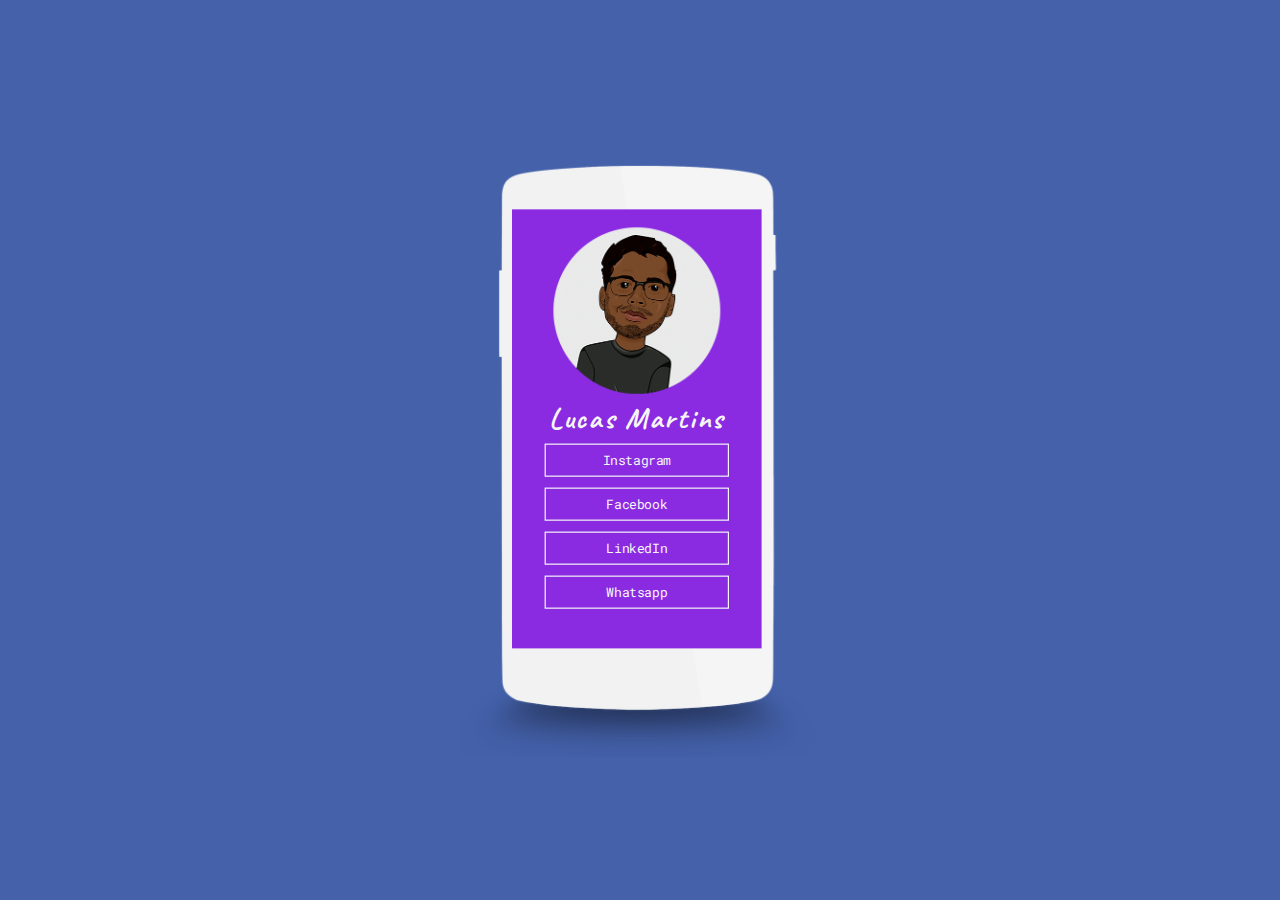
<file: linktree-clone-master/index.html>
<!DOCTYPE html>
<html lang="en">

<head>
  <meta charset="UTF-8">
  <meta name="viewport" content="width=device-width, initial-scale=1.0">
  <title>Lucas Martins</title>
  <meta name="description" content="Linktree Clone is a refined-version Linktree.">
  <meta name="keywords" content="linktree,link,instagram">
  <meta name="author" content="Ray Chang">
  <link rel="icon" href="">
  <link rel="stylesheet" href="./css/style.min.css">
</head>

<body>
  <img class="phone" src="./img/nexus_white_800x1280.png" alt="Mobile Phone">
  <section class="app">
    <div class="avatar">
      <img src="./img/ray_js_round_400px.png" alt="Avatar">
    </div>
    <h1>Lucas Martins</h1>
    <ul>
      <li><a href="https://www.instagram.com/lukinmar/" target="_blank" rel="noopener noreferrer">Instagram</a></li>
      <li><a href="https://www.facebook.com/LukinMar" target="_blank" rel="noopener noreferrer">Facebook</a></li>
      <li><a href="https://www.linkedin.com/in/lukinmar/" target="_blank" rel="noopener noreferrer">LinkedIn</a></li>
      <li><a href=”tel:+5502122222222″ target="_blank" rel="noopener noreferrer">Whatsapp</a></li>
    </ul>
  </section>
</body>

</html>
</file>
<file: linktree-clone-master/css/style.min.css>
@import url("https://fonts.googleapis.com/css2?family=Caveat&family=Roboto+Mono&display=swap");*,*:before,*:after{margin:0;padding:0;-webkit-box-sizing:border-box;box-sizing:border-box;color:#f5f5f5;-webkit-user-select:none;-moz-user-select:none;-ms-user-select:none;user-select:none}html,body{position:relative;width:100%;height:100%;font-size:5vw;-webkit-text-size-adjust:none;-moz-text-size-adjust:none;-ms-text-size-adjust:none;text-size-adjust:none;background-color:#8A2BE2}img{pointer-events:none}.phone{position:absolute;top:50%;left:50%;-webkit-transform:translate(-50%, -50%);transform:translate(-50%, -50%);display:none}.app{width:100%;height:100%;position:absolute;top:50%;left:50%;-webkit-transform:translate(-50%, -50%);transform:translate(-50%, -50%);display:-webkit-box;display:-ms-flexbox;display:flex;-webkit-box-orient:vertical;-webkit-box-direction:normal;-ms-flex-direction:column;flex-direction:column;-webkit-box-align:center;-ms-flex-align:center;align-items:center;background-color:#8A2BE2;overflow-y:scroll}.app .avatar{height:13rem;margin-top:1.4rem}.app .avatar img{width:100%;height:100%}.app h1{font-family:'Caveat', cursive;font-size:2.3rem;letter-spacing:0.16rem;margin:0.5rem 0}.app ul{display:-webkit-box;display:-ms-flexbox;display:flex;-webkit-box-orient:vertical;-webkit-box-direction:normal;-ms-flex-direction:column;flex-direction:column;-webkit-box-align:center;-ms-flex-align:center;align-items:center;margin-bottom:0.6rem}.app ul li{display:-webkit-box;display:-ms-flexbox;display:flex;-webkit-box-pack:center;-ms-flex-pack:center;justify-content:center;-webkit-box-align:center;-ms-flex-align:center;align-items:center;list-style:none;width:14.4rem;height:2.6rem;border:0.1rem solid #f5f5f5;margin-bottom:0.84rem}.app ul li a{font-family:'Roboto Mono', monospace;font-size:1rem;text-decoration:none;width:100%;height:100%;display:-webkit-box;display:-ms-flexbox;display:flex;-webkit-box-pack:center;-ms-flex-pack:center;justify-content:center;-webkit-box-align:center;-ms-flex-align:center;align-items:center}.app ul li:hover{background-color:#4B0082}.app ul li:hover a{color:white}.app .author{font-family:sans-serif;font-size:0.7rem;margin-bottom:0.84rem}@media screen and (min-width: 1025px){html,body{background-color:#4461AA}.phone{display:block;width:6rem;height:auto}.app{width:19.5rem;height:34.3rem;-webkit-transform:scale(0.2) translate(-49rem, -87.4rem);transform:scale(0.2) translate(-49rem, -87.4rem)}.app ul{margin-bottom:0.3rem}}
</file>
